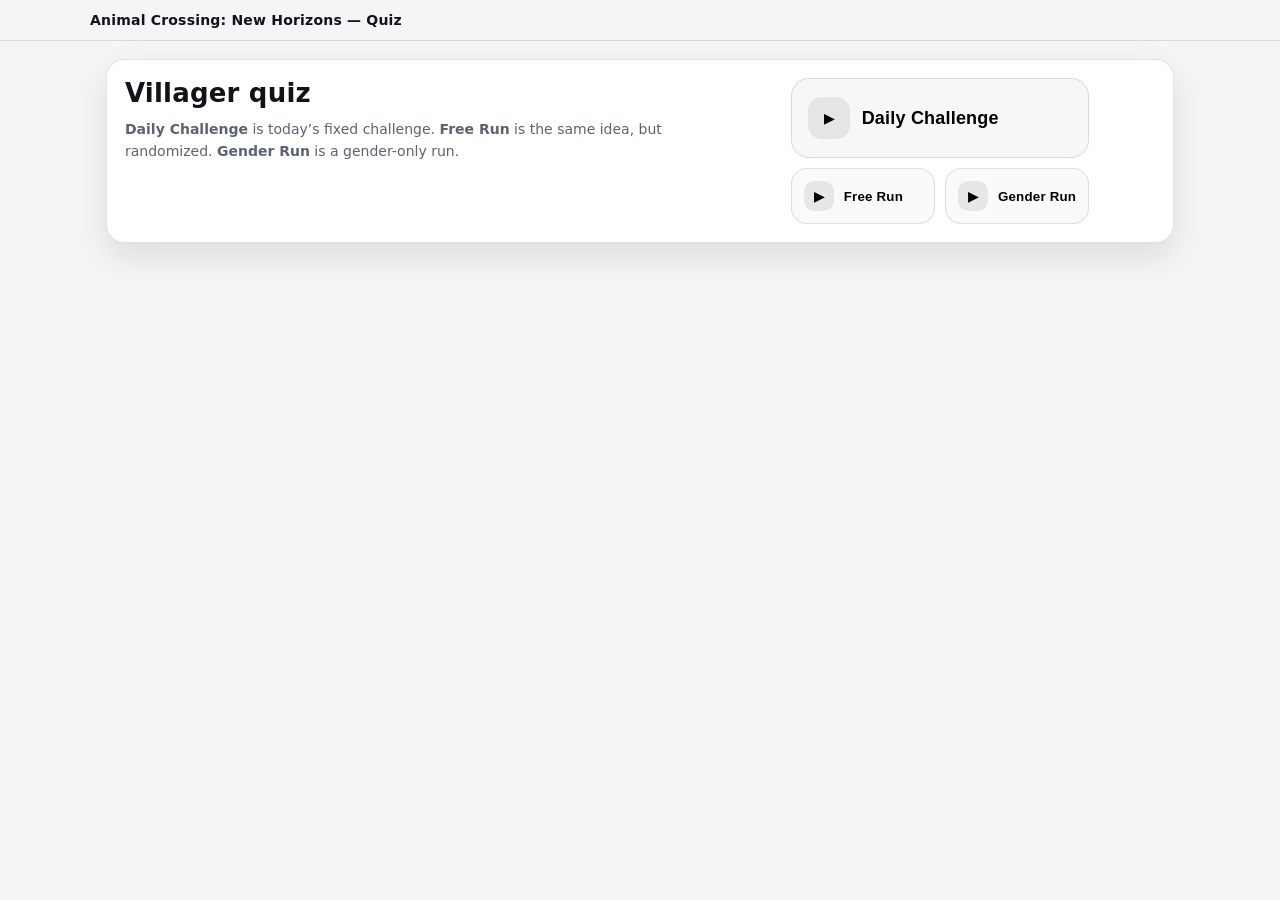
<file: index.html>
<!doctype html>
<html lang="ru">
  <head>
    <meta charset="utf-8" />
    <meta name="viewport" content="width=device-width, initial-scale=1" />
    <title>Animal Crossing: New Horizons — Quiz</title>
    <link rel="stylesheet" href="./quiz.css" />
  </head>
  <body>
    <header>
      <div class="topbar">
        <button class="titleBtn" id="homeBtn" type="button" aria-label="Back to menu">
          <span class="titleText">Animal Crossing: New Horizons — Quiz</span>
        </button>
        <div class="status" id="status"></div>
      </div>
    </header>

    <main>
      <section class="panel" data-view="home" style="display: none">
        <div class="hero">
          <div>
            <h1>Villager quiz</h1>
            <p>
              <b>Daily Challenge</b> is today’s fixed challenge.
              <b>Free Run</b> is the same idea, but randomized.
              <b>Gender Run</b> is a gender-only run.
            </p>
          </div>

          <div class="btnRow">
            <button class="primaryBtn" id="dailyBtn" type="button">
              <div class="primaryBtnTop">
                <div class="playIcon" aria-hidden="true">▶</div>
                <div>
                  <strong>Daily Challenge</strong>
                </div>
              </div>
            </button>

            <div class="smallBtnRow">
              <button class="miniPlayBtn" id="runBtn" type="button">
                <div class="miniIcon" aria-hidden="true">▶</div>
                <div class="label">Free Run</div>
              </button>
              <button class="miniPlayBtn" id="genderBtn" type="button">
                <div class="miniIcon" aria-hidden="true">▶</div>
                <div class="label">Gender Run</div>
              </button>
            </div>
          </div>
        </div>
      </section>

      <section class="panel" data-view="quiz" style="display: none">
        <div class="qTop">
          <div class="qCount" id="qCount">—</div>
        </div>

        <div class="quizCard" id="quizCard">
          <div class="media" id="qMedia">
            <img class="qImg" id="qImg" alt="" draggable="false" />
          </div>

          <div class="qPrompt" id="qPrompt">—</div>
          <div class="qMeta" id="qMeta" style="display: none"></div>

          <div class="options" id="qOptions"></div>
        </div>
      </section>

      <section class="panel end" data-view="end" style="display: none">
        <h2 id="endTitle">Result</h2>
        <div class="big" id="endCorrect">—</div>
        <div class="muted" id="endPoints">—</div>
        <div class="muted" style="margin-top: 6px">
          <b id="endRank">—</b>
        </div>
        <div class="muted" id="endBlurb" style="margin-top: 6px">—</div>
        <div style="margin-top: 14px">
          <button class="smallBtn" id="playAgain" type="button">Back to menu</button>
        </div>
      </section>
    </main>

    <script src="./quiz.js"></script>
  </body>
</html>
</file>
<file: quiz.css>
:root {
  --bg: #f4f5f7;
  --card: #ffffff;
  --text: #111318;
  --muted: #5b6370;
  --border: rgba(17, 19, 24, 0.12);
  --shadow: 0 14px 34px rgba(17, 19, 24, 0.1);
  --accent: #111318;
}

* {
  box-sizing: border-box;
}

body {
  margin: 0;
  background: var(--bg);
  color: var(--text);
  font-family: ui-sans-serif, system-ui, -apple-system, Segoe UI, Roboto, Arial,
    "Noto Sans", "Liberation Sans", sans-serif;
}

header {
  position: sticky;
  top: 0;
  z-index: 10;
  padding: 12px 16px;
  background: rgba(244, 245, 247, 0.85);
  backdrop-filter: blur(8px);
  border-bottom: 1px solid var(--border);
}

.topbar {
  max-width: 1100px;
  margin: 0 auto;
  display: flex;
  align-items: center;
  justify-content: space-between;
  gap: 12px;
}

.title {
  font-weight: 900;
  font-size: 14px;
  letter-spacing: 0.2px;
  white-space: nowrap;
}

.titleBtn {
  border: none;
  background: none;
  padding: 0;
  margin: 0;
  color: inherit;
  font: inherit;
  cursor: pointer;
  display: inline-flex;
  align-items: center;
  gap: 10px;
}

.titleBtn:disabled {
  cursor: default;
}

body.inGame .titleBtn::before {
  content: "←";
  opacity: 0.85;
  font-weight: 900;
}

.titleText {
  font-weight: 900;
  font-size: 14px;
  letter-spacing: 0.2px;
  white-space: nowrap;
}

.titleBtn:hover .titleText {
  text-decoration: underline;
  text-underline-offset: 3px;
}

.status {
  color: var(--muted);
  font-size: 12px;
}

main {
  max-width: 1100px;
  margin: 0 auto;
  padding: 18px 16px 28px;
}

.panel {
  background: var(--card);
  border: 1px solid var(--border);
  border-radius: 18px;
  padding: 18px;
  box-shadow: var(--shadow);
}

.hero {
  display: grid;
  grid-template-columns: 1.15fr 0.85fr;
  gap: 18px;
  align-items: start;
}

@media (max-width: 860px) {
  .hero {
    grid-template-columns: 1fr;
  }
}

.hero h1 {
  margin: 0 0 10px;
  font-size: 26px;
  letter-spacing: 0.2px;
}

.hero p {
  margin: 0;
  color: var(--muted);
  line-height: 1.6;
  font-size: 14px;
}

.btnRow {
  display: grid;
  gap: 10px;
  max-width: 520px;
  margin: 0 auto;
}

.primaryBtn {
  border: 1px solid var(--border);
  background: rgba(17, 19, 24, 0.03);
  border-radius: 18px;
  padding: 18px 16px;
  cursor: pointer;
  text-align: left;
}

.primaryBtn:hover {
  border-color: rgba(17, 19, 24, 0.22);
  background: rgba(17, 19, 24, 0.05);
}

.primaryBtnTop {
  display: flex;
  gap: 12px;
  align-items: center;
}

.playIcon {
  width: 42px;
  height: 42px;
  border-radius: 14px;
  background: rgba(17, 19, 24, 0.08);
  display: grid;
  place-items: center;
  font-weight: 950;
}

.primaryBtn strong {
  display: block;
  font-size: 18px;
  letter-spacing: 0.2px;
}

.smallBtnRow {
  display: grid;
  grid-template-columns: repeat(2, minmax(0, 1fr));
  gap: 10px;
}

@media (max-width: 720px) {
  .smallBtnRow {
    grid-template-columns: 1fr;
  }
}

.miniPlayBtn {
  border: 1px solid var(--border);
  background: rgba(17, 19, 24, 0.02);
  border-radius: 16px;
  padding: 12px 12px;
  cursor: pointer;
  display: flex;
  align-items: center;
  gap: 10px;
}

.miniPlayBtn:hover {
  border-color: rgba(17, 19, 24, 0.22);
  background: rgba(17, 19, 24, 0.05);
}

.miniPlayBtn .miniIcon {
  width: 30px;
  height: 30px;
  border-radius: 10px;
  background: rgba(17, 19, 24, 0.08);
  display: grid;
  place-items: center;
  font-weight: 950;
  flex: 0 0 auto;
}

.miniPlayBtn .label {
  font-weight: 850;
  letter-spacing: 0.2px;
}

.btn {
  border: 1px solid var(--border);
  background: rgba(17, 19, 24, 0.03);
  border-radius: 14px;
  padding: 14px 14px;
  cursor: pointer;
  text-align: left;
}

.btn:hover {
  border-color: rgba(17, 19, 24, 0.22);
  background: rgba(17, 19, 24, 0.05);
}

.btn strong {
  display: block;
  font-size: 14px;
}

.btn span {
  display: block;
  margin-top: 6px;
  color: var(--muted);
  font-size: 12px;
  line-height: 1.4;
}

.links {
  margin-top: 14px;
  display: flex;
  gap: 12px;
  flex-wrap: wrap;
  color: var(--muted);
  font-size: 12px;
}

.linkBtn {
  border: none;
  padding: 0;
  background: none;
  cursor: pointer;
  color: inherit;
  text-decoration: underline;
  text-underline-offset: 3px;
}

.qTop {
  display: flex;
  justify-content: center;
  margin-bottom: 12px;
  color: var(--muted);
  font-size: 12px;
}

.qCount {
  padding: 4px 10px;
  border-radius: 999px;
  border: 1px solid var(--border);
  background: rgba(17, 19, 24, 0.02);
  font-weight: 800;
}

.quizCard {
  max-width: 540px;
  margin: 0 auto;
  background: var(--card);
  border: 1px solid var(--border);
  border-radius: 18px;
  padding: 16px;
  box-shadow: var(--shadow);
  transform: translateX(0) rotate(0deg);
  transition:
    transform 220ms ease,
    background-color 220ms ease,
    border-color 220ms ease;
  position: relative;
}

.quizCard::before {
  content: "";
  position: absolute;
  inset: -8px;
  border-radius: 22px;
  pointer-events: none;
  z-index: 3;
  opacity: 0;
  transform: scale(0.98);
}

.quizCard.burstCorrect::before {
  opacity: 1;
  animation: burst 260ms ease-out forwards;
  background:
    radial-gradient(circle at 12% 22%, rgba(55, 184, 120, 0.48) 0 10px, transparent 11px),
    radial-gradient(circle at 22% 68%, rgba(55, 184, 120, 0.38) 0 9px, transparent 10px),
    radial-gradient(circle at 40% 18%, rgba(55, 184, 120, 0.36) 0 7px, transparent 8px),
    radial-gradient(circle at 52% 52%, rgba(55, 184, 120, 0.28) 0 14px, transparent 15px),
    radial-gradient(circle at 66% 30%, rgba(55, 184, 120, 0.34) 0 8px, transparent 9px),
    radial-gradient(circle at 78% 76%, rgba(55, 184, 120, 0.34) 0 9px, transparent 10px),
    radial-gradient(circle at 88% 40%, rgba(55, 184, 120, 0.32) 0 8px, transparent 9px),
    radial-gradient(circle at 30% 88%, rgba(55, 184, 120, 0.32) 0 8px, transparent 9px),
    radial-gradient(circle at 74% 14%, rgba(55, 184, 120, 0.30) 0 7px, transparent 8px),
    radial-gradient(circle at 16% 44%, rgba(55, 184, 120, 0.30) 0 7px, transparent 8px);
}

.quizCard.burstWrong::before {
  opacity: 1;
  animation: burst 260ms ease-out forwards;
  background:
    radial-gradient(circle at 12% 22%, rgba(234, 93, 93, 0.44) 0 10px, transparent 11px),
    radial-gradient(circle at 22% 68%, rgba(234, 93, 93, 0.34) 0 9px, transparent 10px),
    radial-gradient(circle at 40% 18%, rgba(234, 93, 93, 0.32) 0 7px, transparent 8px),
    radial-gradient(circle at 52% 52%, rgba(234, 93, 93, 0.26) 0 14px, transparent 15px),
    radial-gradient(circle at 66% 30%, rgba(234, 93, 93, 0.30) 0 8px, transparent 9px),
    radial-gradient(circle at 78% 76%, rgba(234, 93, 93, 0.30) 0 9px, transparent 10px),
    radial-gradient(circle at 88% 40%, rgba(234, 93, 93, 0.30) 0 8px, transparent 9px),
    radial-gradient(circle at 30% 88%, rgba(234, 93, 93, 0.28) 0 8px, transparent 9px),
    radial-gradient(circle at 74% 14%, rgba(234, 93, 93, 0.28) 0 7px, transparent 8px),
    radial-gradient(circle at 16% 44%, rgba(234, 93, 93, 0.28) 0 7px, transparent 8px);
}

@keyframes burst {
  0% {
    opacity: 0;
    transform: scale(0.95);
    filter: blur(1px);
  }
  40% {
    opacity: 1;
    transform: scale(1);
    filter: blur(0px);
  }
  100% {
    opacity: 0;
    transform: scale(1.05);
    filter: blur(0px);
  }
}

.quizCard.answerCorrect {
  background: rgba(55, 184, 120, 0.16);
  border-color: rgba(55, 184, 120, 0.32);
  transform: translateX(22px) rotate(1.1deg);
}

.quizCard.answerWrong {
  background: rgba(234, 93, 93, 0.14);
  border-color: rgba(234, 93, 93, 0.3);
  transform: translateX(-22px) rotate(-1.1deg);
}

.media {
  height: 320px;
  display: grid;
  place-items: center;
  border-radius: 16px;
  border: 1px dashed rgba(17, 19, 24, 0.14);
  background: linear-gradient(180deg, #ffffff, #f7f8fa);
  overflow: hidden;
  padding: 18px;
  margin-bottom: 12px;
  position: relative;
}

.media.hidden {
  display: none;
}

.media.loading {
  background: rgba(17, 19, 24, 0.04);
  border-style: solid;
}

.media.loading img.qImg {
  opacity: 0;
}

.media.loading::after {
  content: "";
  width: 22px;
  height: 22px;
  border-radius: 999px;
  border: 2px solid rgba(17, 19, 24, 0.18);
  border-top-color: rgba(17, 19, 24, 0.55);
  animation: spin 0.9s linear infinite;
  position: absolute;
}

@keyframes spin {
  to {
    transform: rotate(360deg);
  }
}

img.qImg {
  width: 200px;
  height: 260px;
  object-fit: contain;
  display: block;
  user-select: none;
  -webkit-user-drag: none;
  transition: none;
}

img.qImg.silhouette {
  filter: brightness(0) saturate(100%);
}

img.qImg.silhouette.reveal {
  filter: none;
  transition: filter 160ms ease;
}

.qPrompt {
  font-weight: 900;
  font-size: 18px;
  margin-bottom: 6px;
  text-align: center;
}

.qMeta {
  color: var(--muted);
  font-size: 13px;
  line-height: 1.5;
  margin-bottom: 12px;
}

.options {
  display: grid;
  gap: 10px;
}

.options.grid2 {
  grid-template-columns: repeat(2, minmax(0, 1fr));
}

.options.genderRow {
  grid-template-columns: repeat(2, minmax(0, 1fr));
  gap: 12px;
  max-width: 420px;
  margin: 0 auto;
}

.options.oddGrid {
  grid-template-columns: repeat(2, minmax(0, 1fr));
  gap: 12px;
}

.opt {
  border: 1px solid var(--border);
  background: rgba(17, 19, 24, 0.03);
  border-radius: 14px;
  padding: 12px 12px;
  cursor: pointer;
  text-align: left;
  font-weight: 750;
  position: relative;
}

.opt:hover {
  border-color: rgba(17, 19, 24, 0.22);
  background: rgba(17, 19, 24, 0.05);
}

.optCard {
  display: grid;
  grid-template-columns: 56px 1fr;
  gap: 10px;
  align-items: center;
}

.optImg {
  width: 56px;
  height: 56px;
  object-fit: contain;
  display: block;
  border-radius: 10px;
  background: rgba(17, 19, 24, 0.02);
  border: 1px solid rgba(17, 19, 24, 0.08);
  user-select: none;
  -webkit-user-drag: none;
}

.optImgBig {
  width: 100%;
  height: 140px;
  object-fit: contain;
  display: block;
  border-radius: 14px;
  background: rgba(17, 19, 24, 0.02);
  border: 1px solid rgba(17, 19, 24, 0.08);
  user-select: none;
  -webkit-user-drag: none;
}

.optText {
  font-weight: 800;
}

.optLabelCenter {
  text-align: center;
  width: 100%;
  font-weight: 900;
  letter-spacing: 0.2px;
}

.smallBtn {
  border: 1px solid var(--border);
  background: var(--card);
  border-radius: 12px;
  padding: 10px 12px;
  cursor: pointer;
  font-weight: 750;
  font-size: 12px;
}

.smallBtn:disabled {
  opacity: 0.55;
  cursor: not-allowed;
}

.explain {
  color: var(--muted);
  font-size: 12px;
}

.end {
  text-align: center;
  padding: 24px 14px;
}

.end h2 {
  margin: 0 0 10px;
  font-size: 20px;
}

.end .big {
  font-weight: 950;
  font-size: 24px;
  margin-bottom: 6px;
}

.end .muted {
  color: var(--muted);
}
</file>
